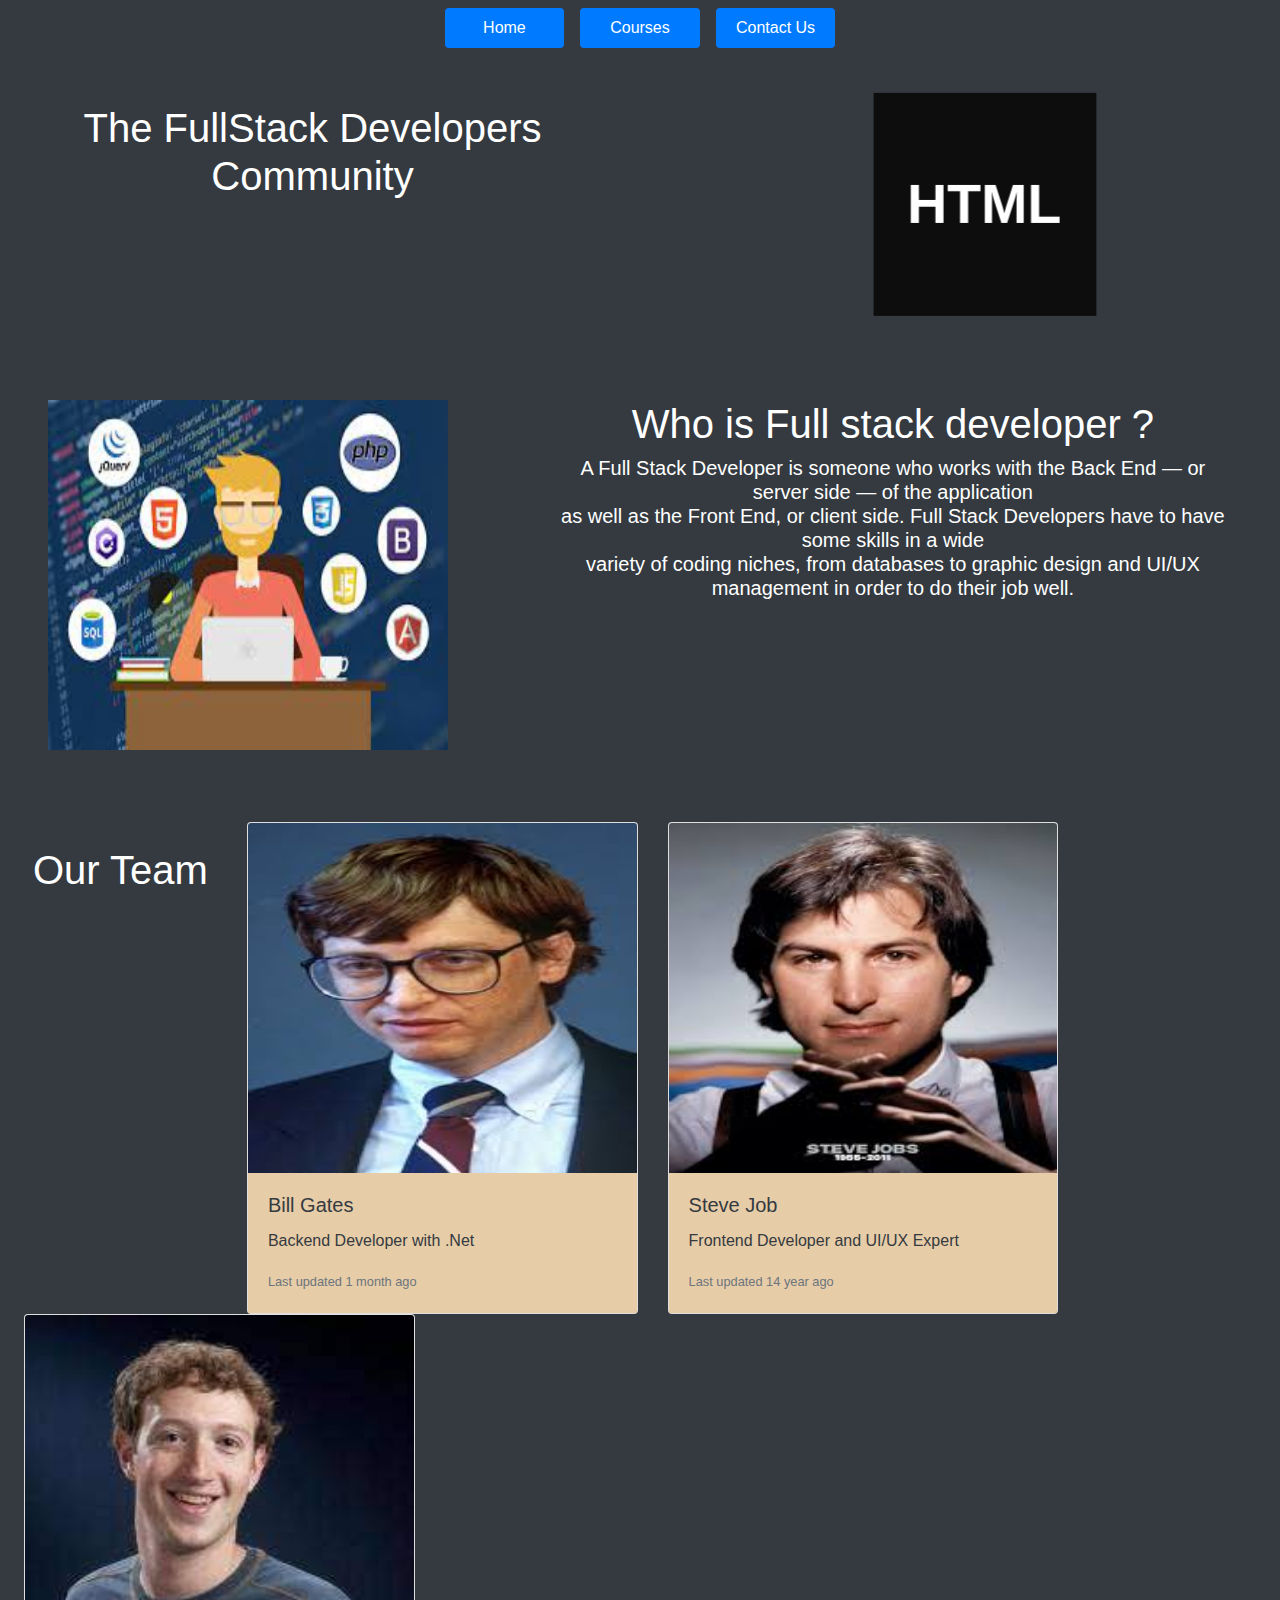
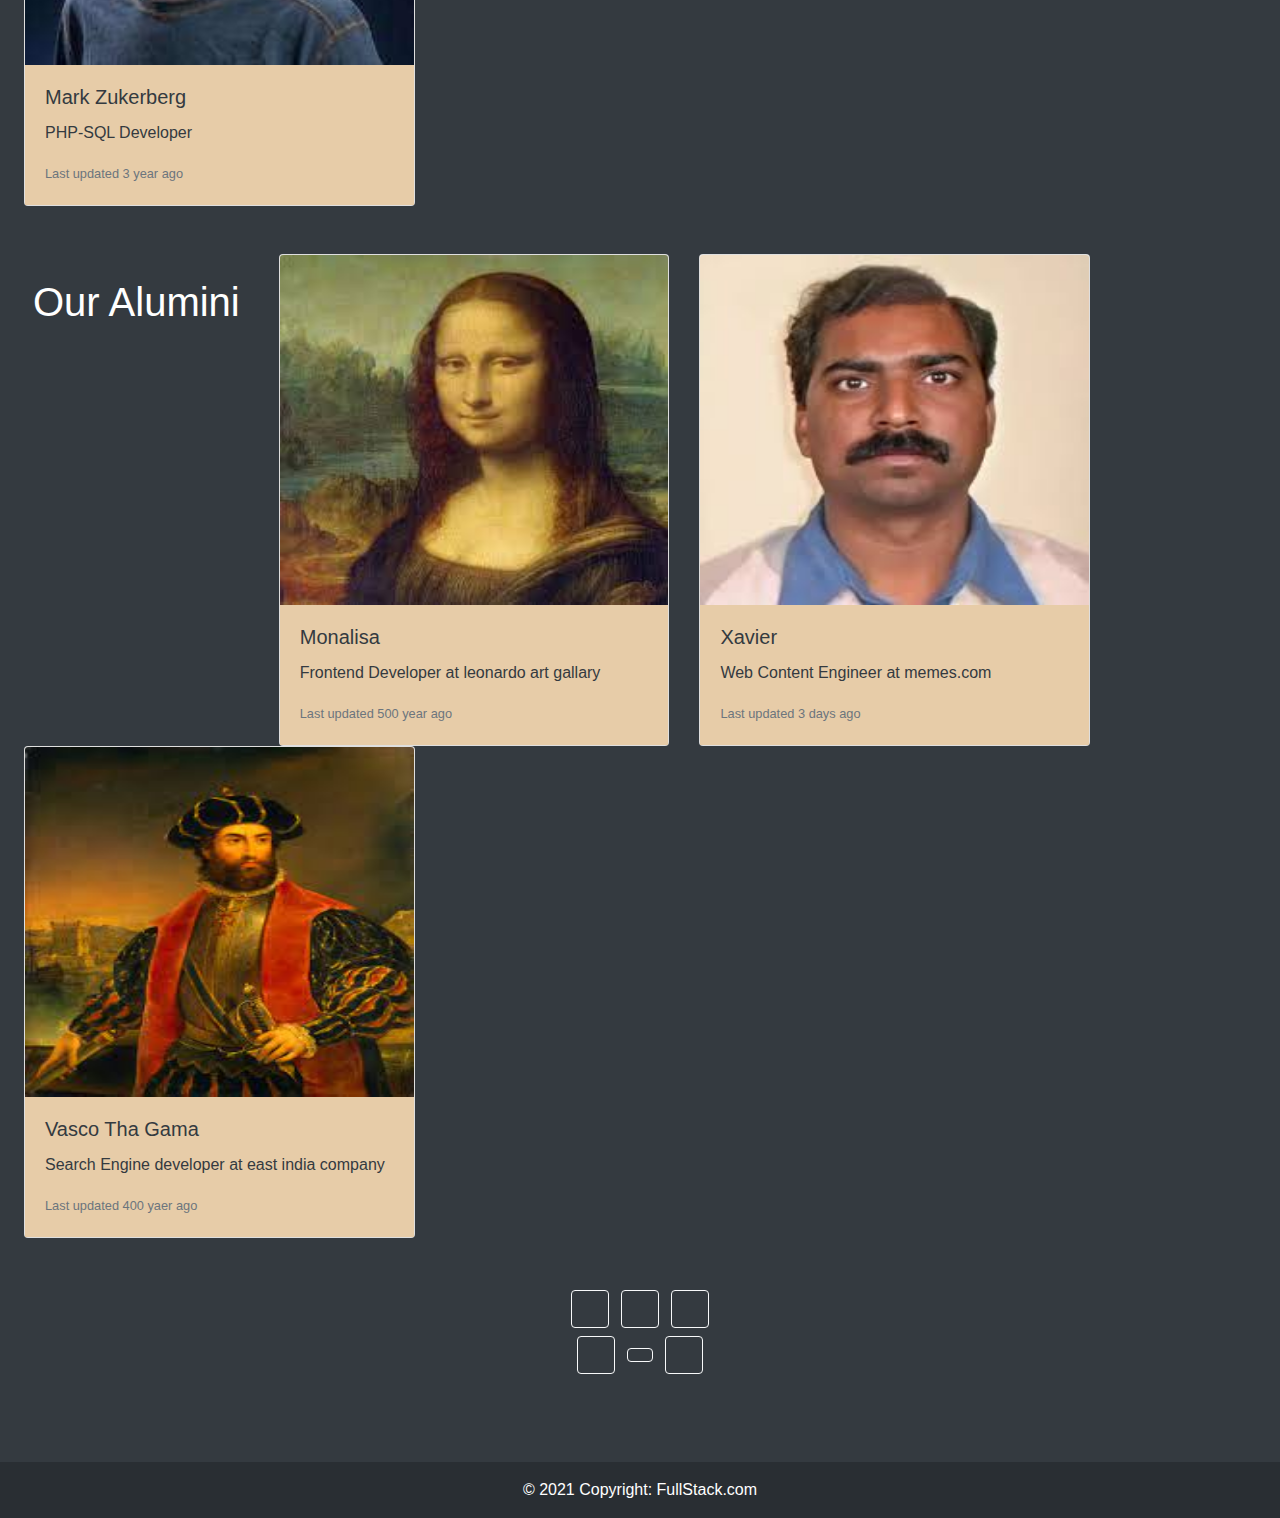
<file: index.html>
<!doctype html>
<html lang="en">
  <head>
    <!-- Required meta tags -->
    <meta charset="utf-8">
    <meta name="viewport" content="width=device-width, initial-scale=1">
    <link rel="stylesheet" href="https://cdnjs.cloudflare.com/ajax/libs/font-awesome/4.7.0/css/font-awesome.min.css">
    <link rel="stylesheet" href="https://maxcdn.bootstrapcdn.com/bootstrap/4.5.2/css/bootstrap.min.css">
    <link href="https://cdn.jsdelivr.net/npm/bootstrap@5.0.2/dist/css/bootstrap.min.css" rel="stylesheet" integrity="sha384-EVSTQN3/azprG1Anm3QDgpJLIm9Nao0Yz1ztcQTwFspd3yD65VohhpuuCOmLASjC" crossorigin="anonymous">
    <link
    rel="stylesheet"
    href="https://cdnjs.cloudflare.com/ajax/libs/animate.css/4.1.1/animate.min.css"/>
    <link rel="stylesheet" href="main.css">
    <title> Fullstack.com</title>
    
      
  </head>
  <body class=" bg-dark text-white">
    <div class="row">
      <div class="col-4">


      </div>
      <div class="col-4">
        <nav class="nav nav-pills nav-justified ">
          <a class="nav-link active m-2" aria-current="page" href="index.html">Home</a>
          <a class="nav-link active m-2" aria-current="page" href="courses.html">Courses</a>
          <a class="nav-link active m-2" aria-current="page" href="About.html">Contact Us</a>
          
        
        </nav>

      </div>
      <div class="col-4">
     
     
      </div>
    
      </div>
      <div class="row ">
      
        <div class="col-6">
          <h1 class="animate__animated animate__zoomInDown p-5 text-center">The FullStack Developers Community </h1>

        </div>
        <div class="col-6 p-5 ">
          <div class="container">
            <div id="cube">
              <div class="front">HTML</div>
              <div class="back">PHP</div>
              <div class="right">JS</div>
              <div class="left">Angular</div>
              <div class="top">CSS</div>
              <div class="bottom">Node Js</div>
            </div>
          </div>

        </div>
      </div>
      <div class="row p-5">
      <div class="col-5">
        <img src="Images/FullStackDeveloper.jfif" width="400px" height="350px">
      </div>
      <div class="col-7 text-center">
        <h1> Who is Full stack developer ? </h1>
        <h5 class=" animate__animated animate__fadeInLeft">A Full Stack Developer is someone who works with the Back End — or server side — of the application<br>
           as well as the Front End, or client side. Full Stack Developers have to have some skills in a wide <br>
           variety of coding niches,
            from databases to graphic design and UI/UX management in order to do their job well.</h5>
      </div>
      </div>

      <div class="row text-dark p-4">
        <h1 class="text-center text-white p-4">Our Team</h1>
        <div class="col-4">
          <div class="card">
            <img class="card-img-top"  width="150px" height="350px" src="Images/BillGates.jfif" alt="Card image cap">
            <div class="card-body" style="background-color: rgb(231, 204, 168);">
              <h5 class="card-title">Bill Gates</h5>
              <p class="card-text">Backend Developer with .Net </p>
              <p class="card-text"><small class="text-muted">Last updated 1 month ago</small></p>
            </div>
          </div>
    
        </div>
      <div class="col-4">
        <div class="card">
          <img class="card-img-top" width="150px" height="350px" src="Images/SteveJob.jfif" alt="Card image cap">
          <div class="card-body" style="background-color: rgb(231, 204, 168)">
            <h5 class="card-title">Steve Job</h5>
            <p class="card-text">Frontend Developer and UI/UX Expert </p>
            <p class="card-text"><small class="text-muted">Last updated 14 year ago</small></p>
          </div>
        </div>
      </div>
      <div class="col-4">
        <div class="card">
          <img class="card-img-top"  width="150px" height="350px" src="Images/Zukerberg.jfif" alt="Card image cap">
          <div class="card-body" style="background-color: rgb(231, 204, 168)">
            <h5 class="card-title">Mark Zukerberg</h5>
            <p class="card-text">PHP-SQL Developer  </p>
            <p class="card-text"><small class="text-muted">Last updated 3 year ago</small></p>
          </div>
        </div>
      </div>
      </div>

  <div class="row text-dark p-4">
    <h1 class="text-center text-white p-4">Our Alumini</h1>
    <div class="col-4">
      <div class="card">
        <img class="card-img-top"  width="150px" height="350px" src="Images/monalisa.jfif" alt="Card image cap">
        <div class="card-body" style="background-color: rgb(231, 204, 168);">
          <h5 class="card-title">Monalisa</h5>
          <p class="card-text">Frontend Developer at leonardo art gallary </p>
          <p class="card-text"><small class="text-muted">Last updated 500 year ago</small></p>
        </div>
      </div>

    </div>
  <div class="col-4">
    <div class="card">
      <img class="card-img-top" width="150px" height="350px" src="Images/xavier.jfif" alt="Card image cap">
      <div class="card-body" style="background-color: rgb(231, 204, 168)">
        <h5 class="card-title">Xavier</h5>
        <p class="card-text">Web Content Engineer at memes.com </p>
        <p class="card-text"><small class="text-muted">Last updated 3 days ago</small></p>
      </div>
    </div>
  </div>
  <div class="col-4">
    <div class="card">
      <img class="card-img-top"  width="150px" height="350px" src="Images/VaskoThaGama.jfif" alt="Card image cap">
      <div class="card-body" style="background-color: rgb(231, 204, 168)">
        <h5 class="card-title">Vasco Tha Gama</h5>
        <p class="card-text">Search Engine developer at east india company  </p>
        <p class="card-text"><small class="text-muted">Last updated 400 yaer ago</small></p>
      </div>
    </div>
  </div>
  </div>
  <footer class="bg-dark text-center text-white">
    <!-- Grid container -->
    <div class="container p-4 pb-0">
      <!-- Section: Social media -->
      <section class="mb-4">
        <!-- Facebook -->
        <a class="btn btn-outline-light btn-floating m-1" href="#!" role="button"
          ><i class="fab fa-facebook-f"></i
        ></a>
  
        <!-- Twitter -->
        <a class="btn btn-outline-light btn-floating m-1" href="#!" role="button"
          ><i class="fab fa-twitter"></i
        ></a>
  
        <!-- Google -->
        <a class="btn btn-outline-light btn-floating m-1" href="#!" role="button"
          ><i class="fab fa-google"></i
        ></a>
  
        <!-- Instagram -->
        <a class="btn btn-outline-light btn-floating m-1" href="#!" role="button"
          ><i class="fab fa-instagram"></i
        ></a>
  
        <!-- Linkedin -->
        <a class="btn btn-outline-light btn-floating m-1" href="#!" role="button"
          ><i class="fab fa-linkedin-in"></i
        ></a>
  
        <!-- Github -->
        <a class="btn btn-outline-light btn-floating m-1" href="#!" role="button"
          ><i class="fab fa-github"></i
        ></a>
      </section>
      <!-- Section: Social media -->
    </div>
    <!-- Grid container -->
  
    <!-- Copyright -->
    <div class="text-center p-3" style="background-color: rgba(0, 0, 0, 0.2);">
      © 2021 Copyright:
      <a class="text-white" href="https://mdbootstrap.com/">FullStack.com</a>
    </div>
    <!-- Copyright -->
  </footer>
<!-- Footer -->
 
  </body>
</html>
</file>
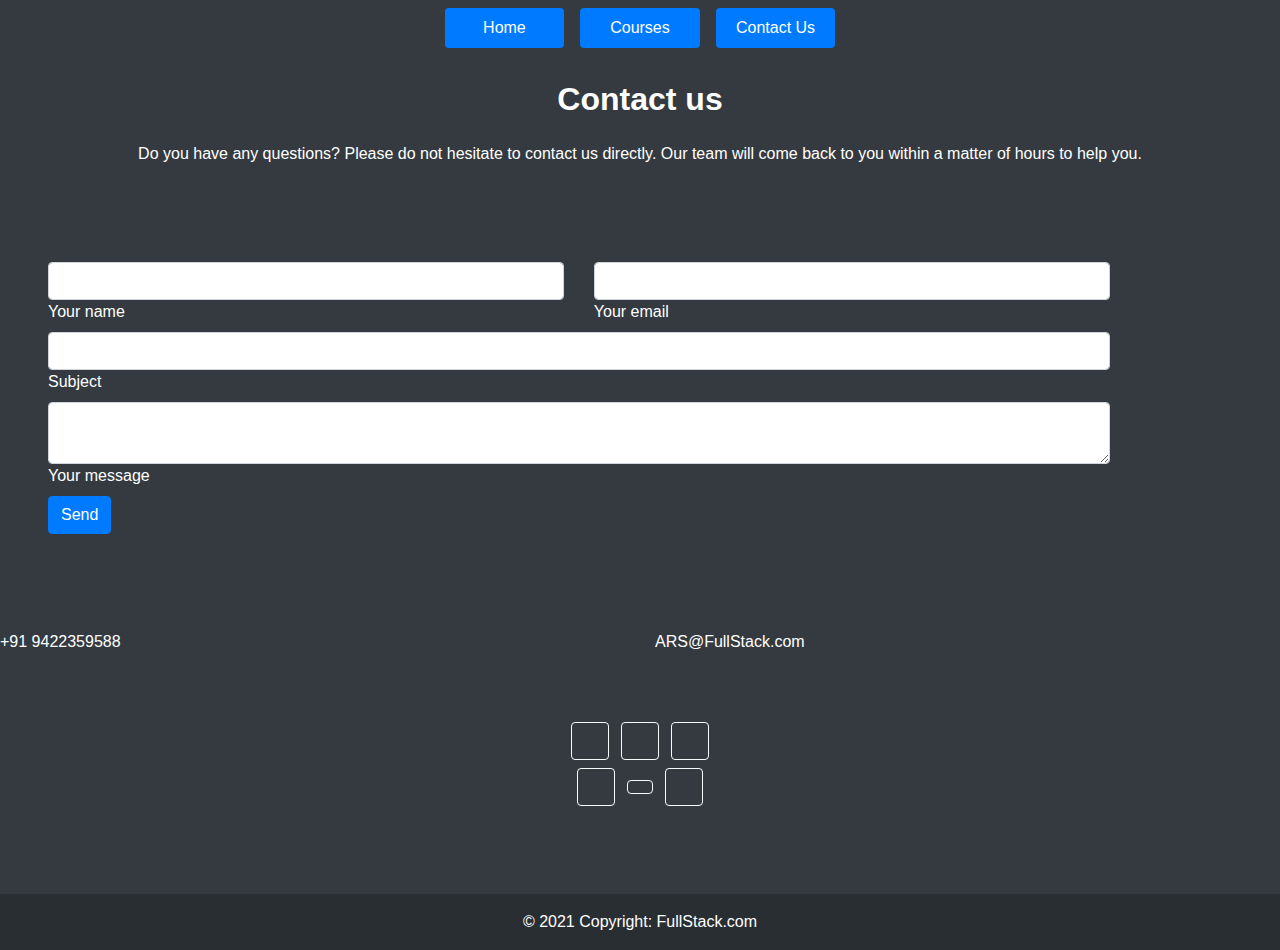
<file: About.html>
<!doctype html>
<html lang="en">
  <head>
    <!-- Required meta tags -->
    <meta charset="utf-8">
    <meta name="viewport" content="width=device-width, initial-scale=1">
    <link rel="stylesheet" href="https://cdnjs.cloudflare.com/ajax/libs/font-awesome/4.7.0/css/font-awesome.min.css">
    <link rel="stylesheet" href="https://maxcdn.bootstrapcdn.com/bootstrap/4.5.2/css/bootstrap.min.css">
    <link href="https://cdn.jsdelivr.net/npm/bootstrap@5.0.2/dist/css/bootstrap.min.css" rel="stylesheet" integrity="sha384-EVSTQN3/azprG1Anm3QDgpJLIm9Nao0Yz1ztcQTwFspd3yD65VohhpuuCOmLASjC" crossorigin="anonymous">
    <link
    rel="stylesheet"
    href="https://cdnjs.cloudflare.com/ajax/libs/animate.css/4.1.1/animate.min.css"/>
    <link rel="stylesheet" href="main.css">
    <title> Fullstack.com</title>
    
      
  </head>
  <body class=" bg-dark text-white">
    <div class="row">
        <div class="col-4">
  
  
        </div>
        <div class="col-4">
          <nav class="nav nav-pills nav-justified ">
            <a class="nav-link active m-2" aria-current="page" href="index.html">Home</a>
            <a class="nav-link active m-2" aria-current="page" href="courses.html">Courses</a>
            <a class="nav-link active m-2" aria-current="page" href="About.html">Contact Us</a>
           
            
          
          </nav>
  
        </div>
        <div class="col-4">
       
       
        </div>
      
        </div>
<!--Section: Contact v.2-->
<section class="mb-4">

    <!--Section heading-->
    <h2 class="h1-responsive font-weight-bold text-center my-4">Contact us</h2>
    <!--Section description-->
    <p class="text-center w-responsive mx-auto mb-5">Do you have any questions? Please do not hesitate to contact us directly. Our team will come back to you within
        a matter of hours to help you.</p>

    <div class="row">

        <!--Grid column-->
        <div class="col-2">

        </div>
        <div class="col-10 m-5">
            <form id="contact-form" name="contact-form" action="mail.php" method="POST">

               
                <div class="row">

                 
                    <div class="col-md-6">
                        <div class="md-form mb-0">
                            <input type="text" id="name" name="name" class="form-control">
                            <label for="name" class="">Your name</label>
                        </div>
                    </div>
                   
                    <div class="col-md-6">
                        <div class="md-form mb-0">
                            <input type="text" id="email" name="email" class="form-control">
                            <label for="email" class="">Your email</label>
                        </div>
                    </div>
                   

                </div>
               
                <div class="row">
                    <div class="col-md-12">
                        <div class="md-form mb-0">
                            <input type="text" id="subject" name="subject" class="form-control">
                            <label for="subject" class="">Subject</label>
                        </div>
                    </div>
                </div>
              
                <div class="row">

                   
                    <div class="col-md-12">

                        <div class="md-form">
                            <textarea type="text" id="message" name="message" rows="2" class="form-control md-textarea"></textarea>
                            <label for="message">Your message</label>
                        </div>

                    </div>
                </div>
              

            </form>

            <div class="text-center text-md-left">
                <a class="btn btn-primary" onclick="document.getElementById('contact-form').submit();">Send</a>
            </div>
            <div class="status"></div>
        </div>
    </div>
       
        <div class="row">
        
         <div class="col-6 ">
            <i class="fas fa-phone mt-4 fa-2x"></i>
            <p>+91 9422359588</p>

        </div>
        <div class="col-6">
            <i class="fas fa-envelope mt-4 fa-2x"></i>
                    <p>ARS@FullStack.com</p>

        </div>
        </div>
       

    

</section>
<footer class="bg-dark text-center text-white">
        
    <div class="container p-4 pb-0">
      
      <section class="mb-4">
        
        <a class="btn btn-outline-light btn-floating m-1" href="#!" role="button"
          ><i class="fab fa-facebook-f"></i
        ></a>
  
        
        <a class="btn btn-outline-light btn-floating m-1" href="#!" role="button"
          ><i class="fab fa-twitter"></i
        ></a>
  
       
        <a class="btn btn-outline-light btn-floating m-1" href="#!" role="button"
          ><i class="fab fa-google"></i
        ></a>
  
       
        <a class="btn btn-outline-light btn-floating m-1" href="#!" role="button"
          ><i class="fab fa-instagram"></i
        ></a>
  
      
        <a class="btn btn-outline-light btn-floating m-1" href="#!" role="button"
          ><i class="fab fa-linkedin-in"></i
        ></a>
  
       
        <a class="btn btn-outline-light btn-floating m-1" href="#!" role="button"
          ><i class="fab fa-github"></i
        ></a>
      </section>
     
    </div>
   
    <div class="text-center p-3" style="background-color: rgba(0, 0, 0, 0.2);">
      © 2021 Copyright:
      <a class="text-white" href="https://mdbootstrap.com/">FullStack.com</a>
    </div>
    
  </footer>
</body>
</html>
</file>
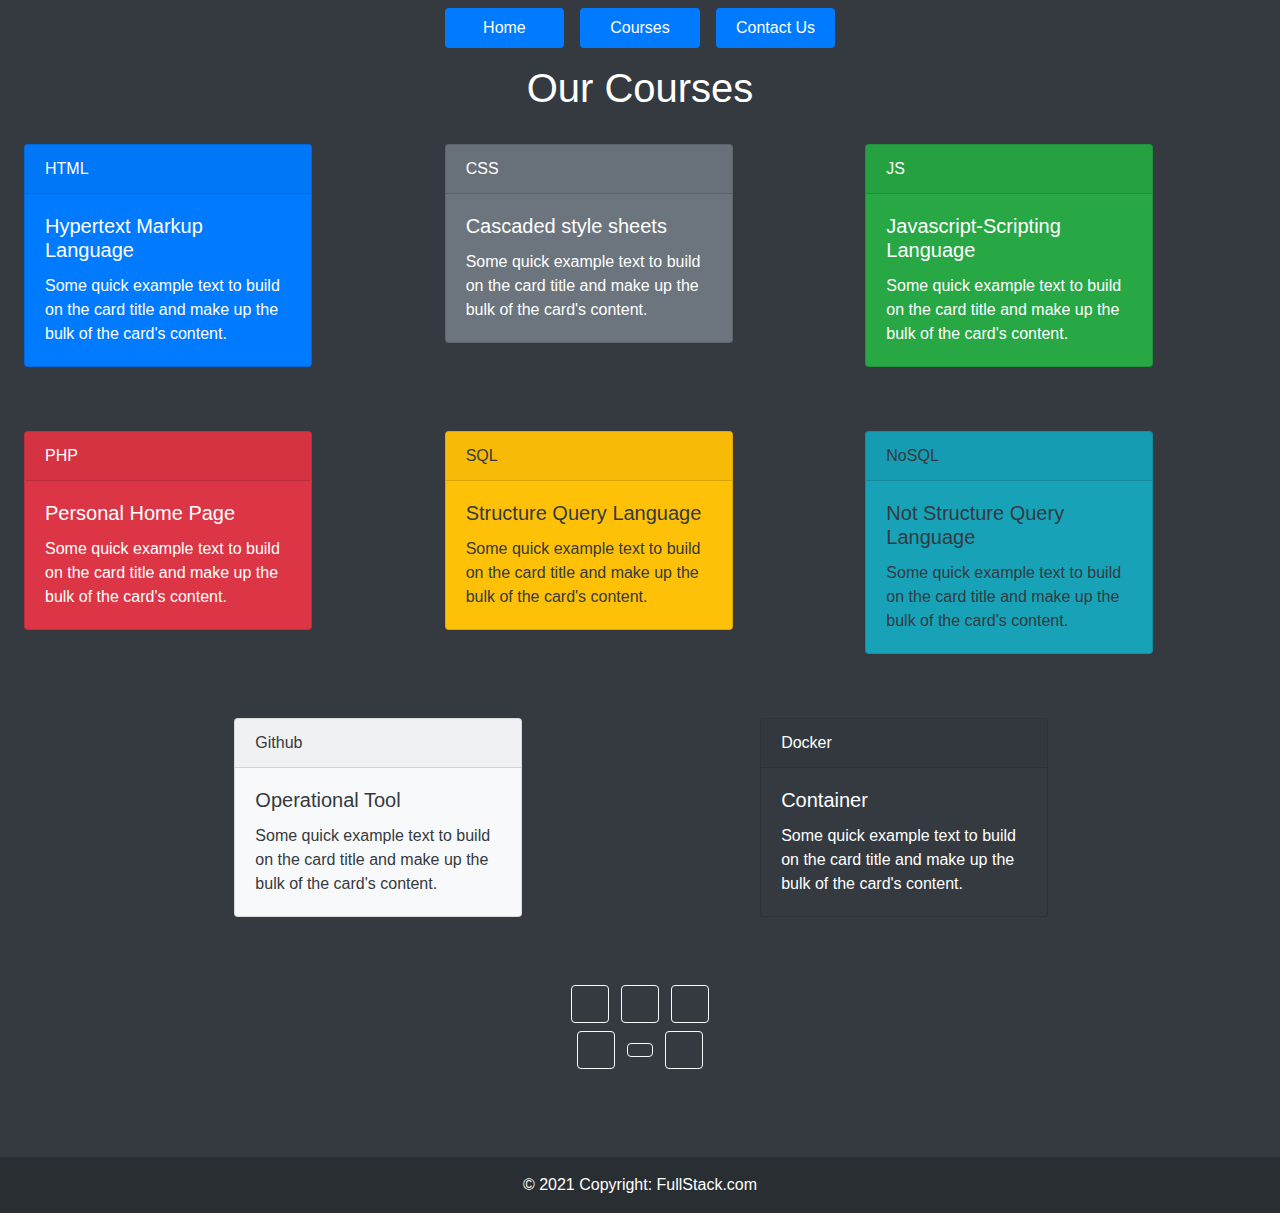
<file: courses.html>
<!doctype html>
<html lang="en">
  <head>
    <!-- Required meta tags -->
    <meta charset="utf-8">
    <meta name="viewport" content="width=device-width, initial-scale=1">
    <link rel="stylesheet" href="https://cdnjs.cloudflare.com/ajax/libs/font-awesome/4.7.0/css/font-awesome.min.css">
    <link rel="stylesheet" href="https://maxcdn.bootstrapcdn.com/bootstrap/4.5.2/css/bootstrap.min.css">
    <link href="https://cdn.jsdelivr.net/npm/bootstrap@5.0.2/dist/css/bootstrap.min.css" rel="stylesheet" integrity="sha384-EVSTQN3/azprG1Anm3QDgpJLIm9Nao0Yz1ztcQTwFspd3yD65VohhpuuCOmLASjC" crossorigin="anonymous">
    <link
    rel="stylesheet"
    href="https://cdnjs.cloudflare.com/ajax/libs/animate.css/4.1.1/animate.min.css"/>
    <link rel="stylesheet" href="main.css">
    <title> Fullstack.com</title>
    
      
  </head>
  <body class=" bg-dark text-white">
    <div class="row">
        <div class="col-4">
  
  
        </div>
        <div class="col-4">
          <nav class="nav nav-pills nav-justified ">
            <a class="nav-link active m-2" aria-current="page" href="index.html">Home</a>
            <a class="nav-link active m-2" aria-current="page" href="courses.html">Courses</a>
            <a class="nav-link active m-2" aria-current="page" href="About.html">Contact Us</a>
            
          
          </nav>
  
        </div>
        <div class="col-4">
       
       
        </div>
      
        </div>
        <h1 class="m-2" style="text-align: center">Our Courses</h1>
        <div class="row p-4">
           <div class="col-4  animate__animated animate__zoomIn">
               <div class="card text-white bg-primary mb-3" style="max-width: 18rem;">
                <div class="card-header">HTML</div>
                <div class="card-body">
                  <h5 class="card-title">Hypertext Markup Language</h5>
                  <p class="card-text">Some quick example text to build on the card title and make up the bulk of the card's content.</p>
                </div>
              </div>
            </div> 
            <div class="col-4 animate__animated animate__zoomIn">
              <div class="card text-white bg-secondary mb-3" style="max-width: 18rem;">
                <div class="card-header">CSS</div>
                <div class="card-body">
                  <h5 class="card-title">Cascaded style sheets</h5>
                  <p class="card-text">Some quick example text to build on the card title and make up the bulk of the card's content.</p>
                </div>
              </div>
              </div>
              <div class="col-4 animate__animated animate__zoomIn">
              <div class="card text-white bg-success mb-3" style="max-width: 18rem;">
                <div class="card-header">JS</div>
                <div class="card-body">
                  <h5 class="card-title">Javascript-Scripting Language</h5>
                  <p class="card-text">Some quick example text to build on the card title and make up the bulk of the card's content.</p>
                </div>
              </div>
            </div>
        </div>
        <div class="row p-4">
            <div class="col-4 animate__animated animate__zoomIn"> <div class="card text-white bg-danger mb-3" style="max-width: 18rem;">
                <div class="card-header">PHP</div>
                <div class="card-body">
                  <h5 class="card-title">Personal Home Page</h5>
                  <p class="card-text">Some quick example text to build on the card title and make up the bulk of the card's content.</p>
                </div>
              </div>
            </div>
            <div class="col-4 animate__animated animate__zoomIn">
                <div class="card text-dark bg-warning mb-3" style="max-width: 18rem;">
                    <div class="card-header">SQL</div>
                    <div class="card-body">
                      <h5 class="card-title">Structure Query Language</h5>
                      <p class="card-text">Some quick example text to build on the card title and make up the bulk of the card's content.</p>
                    </div>
                  </div>
            </div>
            <div class="col-4 animate__animated animate__zoomIn">
                <div class="card text-dark bg-info mb-3" style="max-width: 18rem;">
                    <div class="card-header">NoSQL</div>
                    <div class="card-body">
                      <h5 class="card-title">Not Structure Query Language</h5>
                      <p class="card-text">Some quick example text to build on the card title and make up the bulk of the card's content.</p>
                    </div>
                  </div>
            </div>
        </div>
        <div class="row p-4">
    <div class="col-2 "></div>
            <div class="col-5 animate__animated animate__zoomIn">
                <div class="card text-dark bg-light mb-3" style="max-width: 18rem;">
                    <div class="card-header">Github</div>
                    <div class="card-body">
                      <h5 class="card-title">Operational Tool</h5>
                      <p class="card-text">Some quick example text to build on the card title and make up the bulk of the card's content.</p>
                    </div>
                  </div>
            </div>
            <div class="col-5 animate__animated animate__zoomIn">
                <div class="card text-white bg-dark mb-3" style="max-width: 18rem;">
                    <div class="card-header">Docker</div>
                    <div class="card-body">
                      <h5 class="card-title">Container</h5>
                      <p class="card-text">Some quick example text to build on the card title and make up the bulk of the card's content.</p>
                    </div>
                  </div>
            </div>
        </div>
        
         
         
        
      
         

    <footer class="bg-dark text-center text-white">
        
        <div class="container p-4 pb-0">
          
          <section class="mb-4">
            
            <a class="btn btn-outline-light btn-floating m-1" href="#!" role="button"
              ><i class="fab fa-facebook-f"></i
            ></a>
      
            
            <a class="btn btn-outline-light btn-floating m-1" href="#!" role="button"
              ><i class="fab fa-twitter"></i
            ></a>
      
           
            <a class="btn btn-outline-light btn-floating m-1" href="#!" role="button"
              ><i class="fab fa-google"></i
            ></a>
      
           
            <a class="btn btn-outline-light btn-floating m-1" href="#!" role="button"
              ><i class="fab fa-instagram"></i
            ></a>
      
          
            <a class="btn btn-outline-light btn-floating m-1" href="#!" role="button"
              ><i class="fab fa-linkedin-in"></i
            ></a>
      
           
            <a class="btn btn-outline-light btn-floating m-1" href="#!" role="button"
              ><i class="fab fa-github"></i
            ></a>
          </section>
         
        </div>
       
        <div class="text-center p-3" style="background-color: rgba(0, 0, 0, 0.2);">
          © 2021 Copyright:
          <a class="text-white" href="https://mdbootstrap.com/">FullStack.com</a>
        </div>
        
      </footer>
   
     
      </body>
    </html>
</file>
<file: main.css>
h1:hover{
          text-align: center;
          animation:rubberBand;
          animation-duration: 2s;

 } 
  .container {
    width: 200px;
    height: 200px;
    position: relative;
    perspective: 1000px;
    -moz-perspective: 1000px;
  }
  
  #cube {
    width: 100%;
    height: 100%;
    position: absolute;
      transform-style: preserve-3d;
   animation: rotatecube 10s infinite;
    
    -moz-transform-style: preserve-3d;
    -moz-animation: rotatecube 10s infinite;
  }
  
  #cube div {
    width: 200px;
    height: 200px;
    display: block;
    position: absolute;
    border: none;
    line-height: 200px;
    text-align: center;
    font-size: 50px;
    font-weight: bold;
  }
  
  @keyframes rotatecube {
    0% { -webkit-transform: rotateX(0deg) rotateY(360deg) rotateZ(90deg); }
    25% { -webkit-transform: rotateX(90deg) rotateY(270deg) rotateZ(180deg); }
    50% { -webkit-transform: rotateX(180deg) rotateY(180deg) rotateZ(0deg); }
    75% { -webkit-transform: rotateX(270deg) rotateY(90deg) rotateZ(360deg); }
    100% { -webkit-transform: rotateX(360deg) rotateY(0deg) rotateZ(270deg); }
  }
  
  @-moz-keyframes rotatecube {
    0% { -moz-transform: rotateX(0deg) rotateY(360deg) rotateZ(90deg); }
    25% { -moz-transform: rotateX(90deg) rotateY(270deg) rotateZ(180deg); }
    50% { -moz-transform: rotateX(180deg) rotateY(180deg) rotateZ(0deg); }
    75% { -moz-transform: rotateX(270deg) rotateY(90deg) rotateZ(360deg); }
    100% { -moz-transform: rotateX(360deg) rotateY(0deg) rotateZ(270deg); }
  }
  
  .front {
    background: rgb(14, 13, 13);
  }
  
  .back {
    background: rgb(14, 13, 13);
  }
  
  .right {
    background: rgb(14, 13, 13);
  }
  
  .left {
    background: rgb(14, 13, 13);
  }
  
  .top {
    background:rgb(14, 13, 13);
  }
  
  .bottom {
    background:rgb(14, 13, 13);
  }
  
  #cube .front  {
    transform: rotateY(0deg ) translateZ( 100px );
    -moz-transform: rotateY( 0deg ) translateZ( 100px );
  }
  #cube .back {
    transform: rotateX( 180deg ) translateZ( 100px );
    -moz-transform: rotateX( 180deg ) translateZ( 100px );
  }
  #cube .right  {
    transform: rotateY(  90deg ) translateZ( 100px );
    -moz-transform: rotateY(  90deg ) translateZ( 100px );
  }
  #cube .left   {
    transform: rotateY( -90deg ) translateZ( 100px );
    -moz-transform: rotateY( -90deg ) translateZ( 100px );
  }
  #cube .top    {
    transform: rotateX(  90deg ) translateZ( 100px );
    -moz-transform: rotateX(  90deg ) translateZ( 100px );
  }
  #cube .bottom {
    transform: rotateX( -90deg ) translateZ( 100px );
    -moz-transform: rotateX( -90deg ) translateZ( 100px );
  }
</file>
